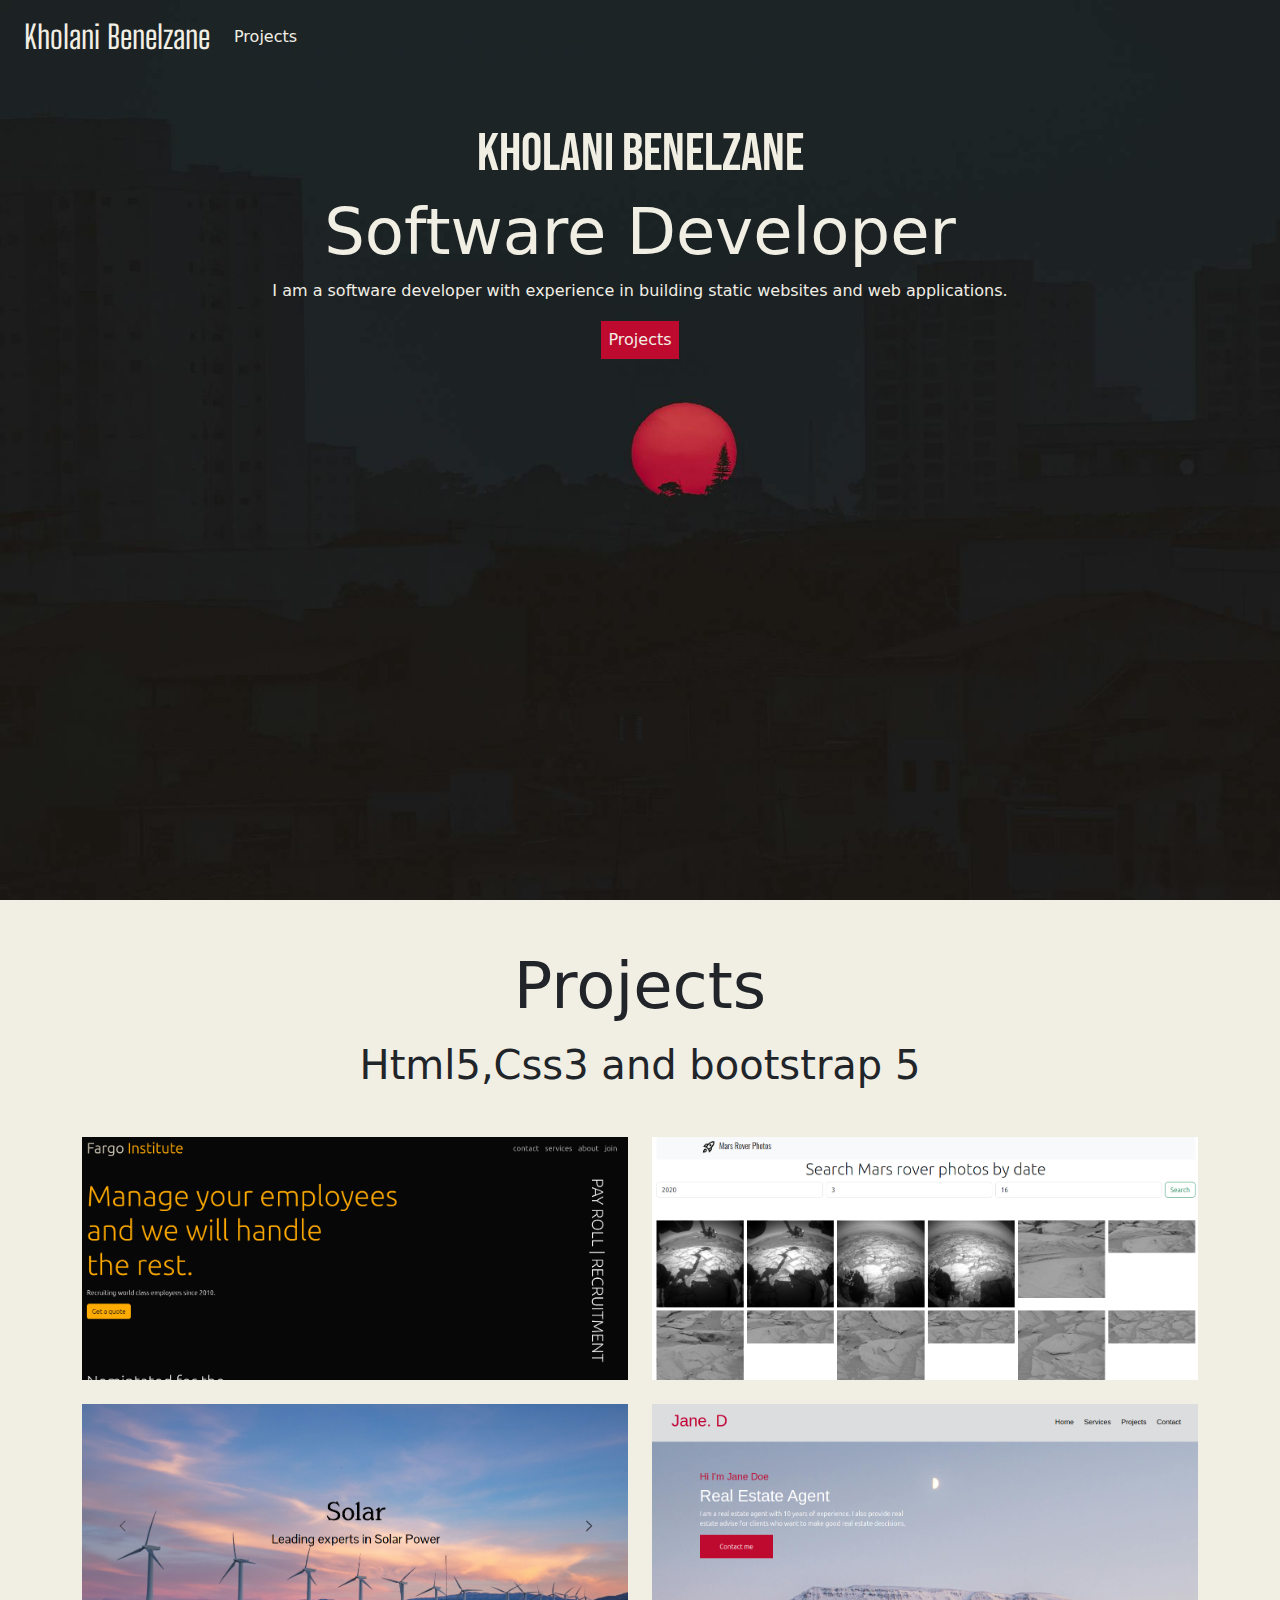
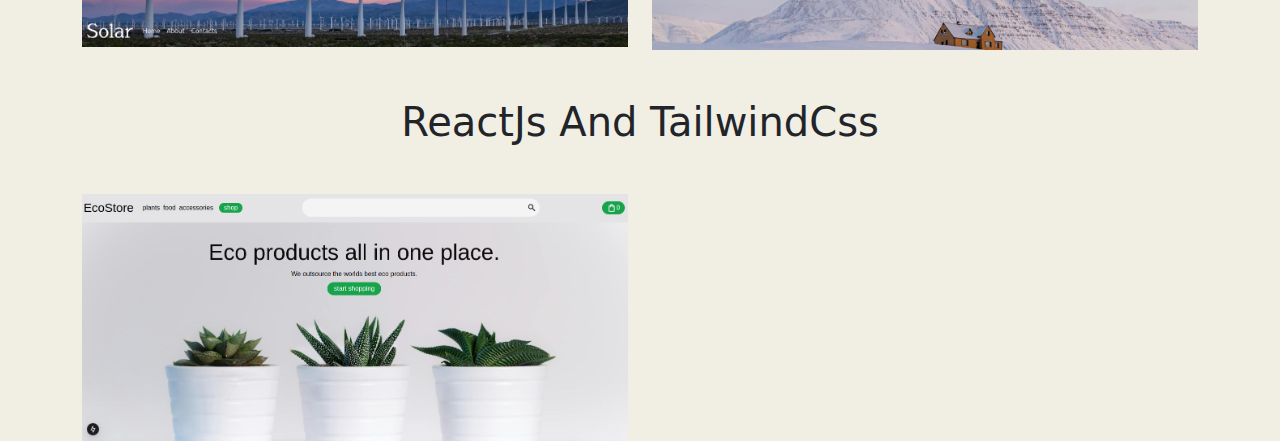
<file: index.html>
<!doctype html>
<html lang="en">
  <head>
    <meta charset="utf-8">
    <link rel="icon" href="./src/img/icon.PNG" />
    <meta name="viewport" content="width=device-width, initial-scale=1">
    <title>Benelzane Kholani</title>
    <link rel="stylesheet" href="https://fonts.googleapis.com/css2?family=Material+Symbols+Outlined:opsz,wght,FILL,GRAD@24,400,0,0&icon_names=menu" />
    <link href="https://fonts.googleapis.com/css2?family=Big+Shoulders+Text:wght@500;600&family=Overpass:wght@300&display=swap" rel="stylesheet"><link href="https://fonts.googleapis.com/css2?family=Big+Shoulders+Text:wght@500;600&display=swap" rel="stylesheet">
    <link href="https://cdn.jsdelivr.net/npm/bootstrap@5.3.3/dist/css/bootstrap.min.css" rel="stylesheet" integrity="sha384-QWTKZyjpPEjISv5WaRU9OFeRpok6YctnYmDr5pNlyT2bRjXh0JMhjY6hW+ALEwIH" crossorigin="anonymous">    <link href="src/style/style.css" rel="stylesheet">
  </head>
  <body>
    <div class="container-fluid home">
      <nav class="navbar navbar-expand-lg">
        <div class="container-fluid">
          <a class="navbar-brand logo" href="index.html">Kholani Benelzane</a>
          <button class="navbar-toggler text-white" type="button" data-bs-toggle="collapse" data-bs-target="#navbarNav" aria-controls="navbarNav" aria-expanded="false" aria-label="Toggle navigation">
            <span class="material-symbols-outlined">
              menu
              </span>
          </button>
          <div class="collapse navbar-collapse" id="navbarNav">
            <ul class="navbar-nav">
              <li class="nav-item">
                <a class="nav-link" aria-current="page" href="#projects">Projects</a>
              </li>
            </ul>
          </div>
        </div>
      </nav>
        <div class="container-fluid">
          <div class="text-center my-5">
              <h1 class="mt-5 display-6 myheading">Kholani Benelzane</h1>
              <h2 class="display-3 intro">Software Developer</h2>
               <p class="intro">I am a software developer with experience in building static websites and web applications.</p>
               <div>
                <button type="button" class="action">Projects</button>
               </div>
          </div>
        </div>
    </div>
    <div class="container">
      <div class="display-3 mt-5 text-center" id="projects">Projects</div>
      <div class="display-6 mt-3 text-center">Html5,Css3 and bootstrap 5</div>
      <div class="row g-4 mt-4">
        <div class="col-lg-6">
          <div class="">
            <a href="https://benelzane-kholani.github.io/Fargo-Institute/"><img src="./src/img/fargo.png" class="img-fluid" alt=""/></a>
          </div>
        </div>
        <div class="col-lg-6">
          <div class="">
            <a href="https://benelzane-kholani.github.io/Mars/"><img src="./src/img/mars.png" class="img-fluid" alt=""/></a>
          </div>
        </div>
        <div class="col-lg-6">
          <div class="">
            <a href="https://benelzane-kholani.github.io/Solar/"><img src="./src/img/solar.png" class="img-fluid" alt=""/></a>
          </div>
        </div>
        <div class="col-lg-6">
          <div class="">
            <a href="https://benelzane-kholani.github.io/JaneDoe/"><img src="./src/img/real_estate.png" class="img-fluid" alt=""/></a>
          </div>
        </div>
      </div>
    </div>
    <div class="container">
      <div class="display-6 mt-5 text-center">ReactJs And TailwindCss</div>
      <div class="row g-4 mt-4">
        <div class="col-lg-6">
          <div class="">
            <a href="#comingsoon"><img src="./src/img/ecostore.png" class="img-fluid coming-soon" alt=""/></a>
          </div>
      </div>
    </div>
    <script src="src/js/index.js"></script>
    <script src="https://cdn.jsdelivr.net/npm/bootstrap@5.3.3/dist/js/bootstrap.bundle.min.js" integrity="sha384-YvpcrYf0tY3lHB60NNkmXc5s9fDVZLESaAA55NDzOxhy9GkcIdslK1eN7N6jIeHz" crossorigin="anonymous"></script>  </body>
</html>
</file>
<file: src/style/style.css>
@import url('https://fonts.googleapis.com/css2?family=Bebas+Neue&display=swap');

body{
    background-color: #f1eee4;
}

.logo{
    font-family: 'Big Shoulders Text', cursive;
    color: #f1eee4;
    font-size: 24pt;
}

.navbar .nav-link{
    color: #f1eee4;
}

.home{
    height: 100vh;
    background-image: url("../img/pexels-griffinw-5326206.jpg");
    background-repeat: no-repeat;
    background-size: cover;
}

.myheading{
    color: #f1eee4;
    font-family: "Bebas Neue", sans-serif;
    font-weight: 400;
    font-style: normal;
    font-size: 40pt;
}

.intro{
    color: #f1eee4;
}

.home{
    height: 100vh;
}

.action {
    border: 2px solid #BF0A30;
    background-color: #BF0A30;
    color: #f1eee4;
    padding: 5px;
    margin: 2px;
}

.action:hover{
    background-color: #c91d42;
}
</file>
